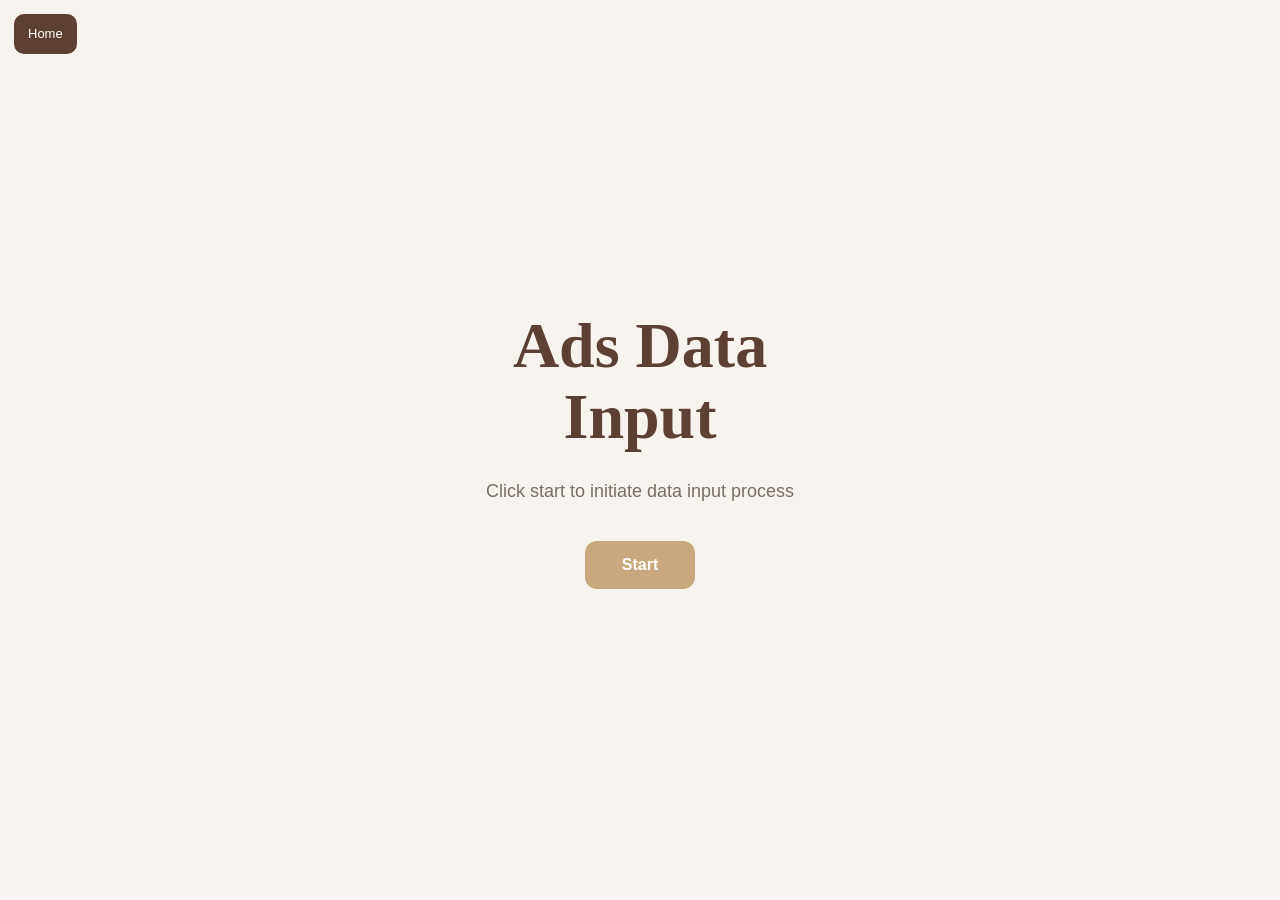
<file: frontend/index.html>
<!DOCTYPE html>
<html>
<head>
  <title>Ads Data Input</title>
  <meta name="viewport" content="width=device-width, initial-scale=1.0">
  <link rel="stylesheet" href="assets/css/global.css">
  <link rel="stylesheet" href="assets/css/index.css">
</head>

<body>
  <a href="index.html" class="home-button">Home</a>

  <div class="container">
    <h1>Ads Data Input</h1>
    <p>Click start to initiate data input process</p>
    <button onclick="goNext()">Start</button>
  </div>

  <script src="assets/js/script.js"></script>
  
</body>
</html>
</file>
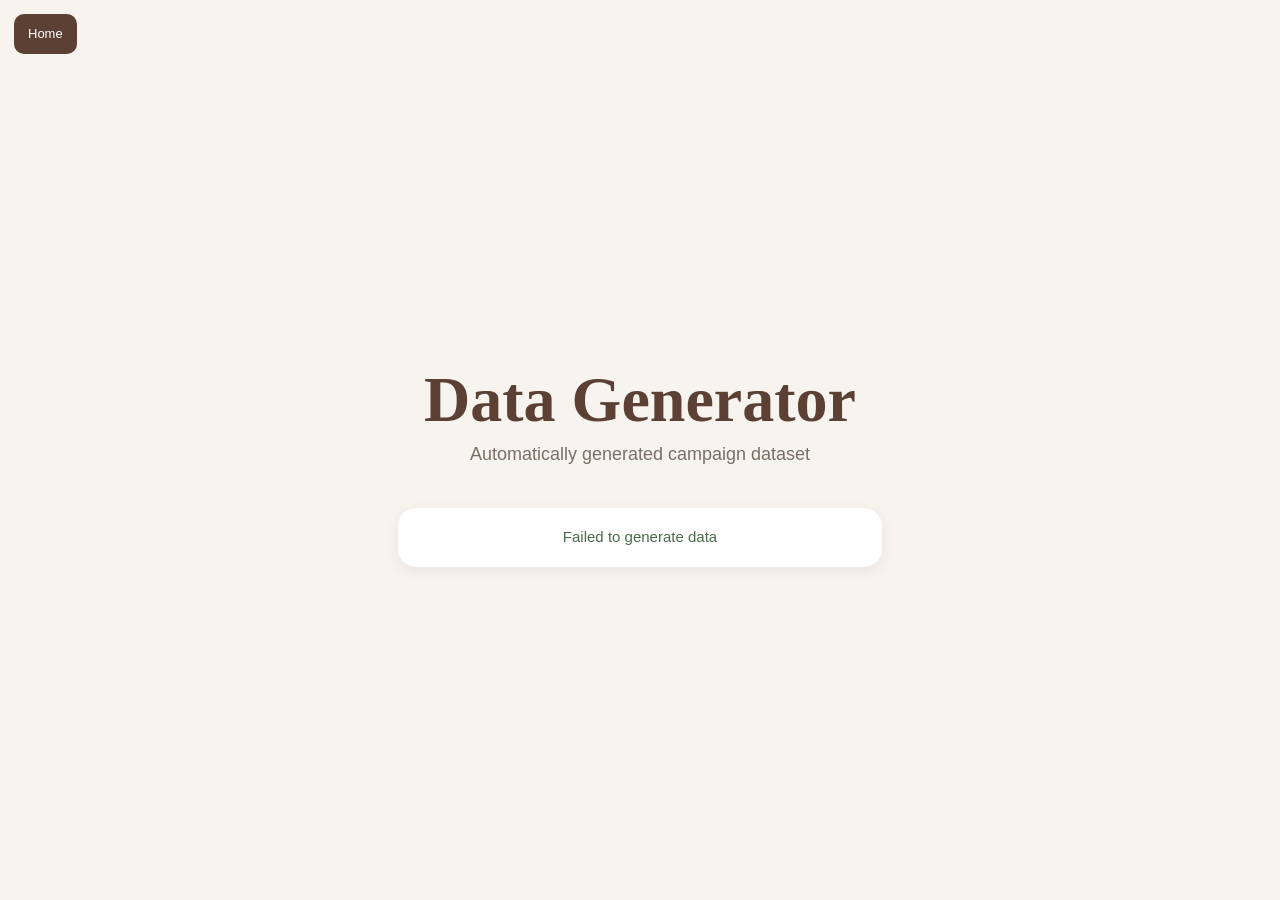
<file: frontend/auto.html>
<!DOCTYPE html>
<html>
<head>
  <title>Auto Generate Data</title>

  <meta name="viewport" content="width=device-width, initial-scale=1.0">

  <link rel="stylesheet" href="assets/css/global.css">
  <link rel="stylesheet" href="assets/css/auto.css">
</head>

<body>

  <a href="index.html" class="home-button">Home</a>

  <div class="container">

    <!-- HEADER -->
    <div class="page-header">
      <h1>Data Generator</h1>
      <p>Automatically generated campaign dataset</p>
    </div>

    <!-- STATUS -->
    <div class="card">
      <div class="status" id="status">
        Generating data<span class="dot"></span>
      </div>
    </div>

    <!-- PREVIEW -->
    <div id="preview"></div>

  </div>

  <script src="assets/js/script.js"></script>

</body>
</html>
</file>
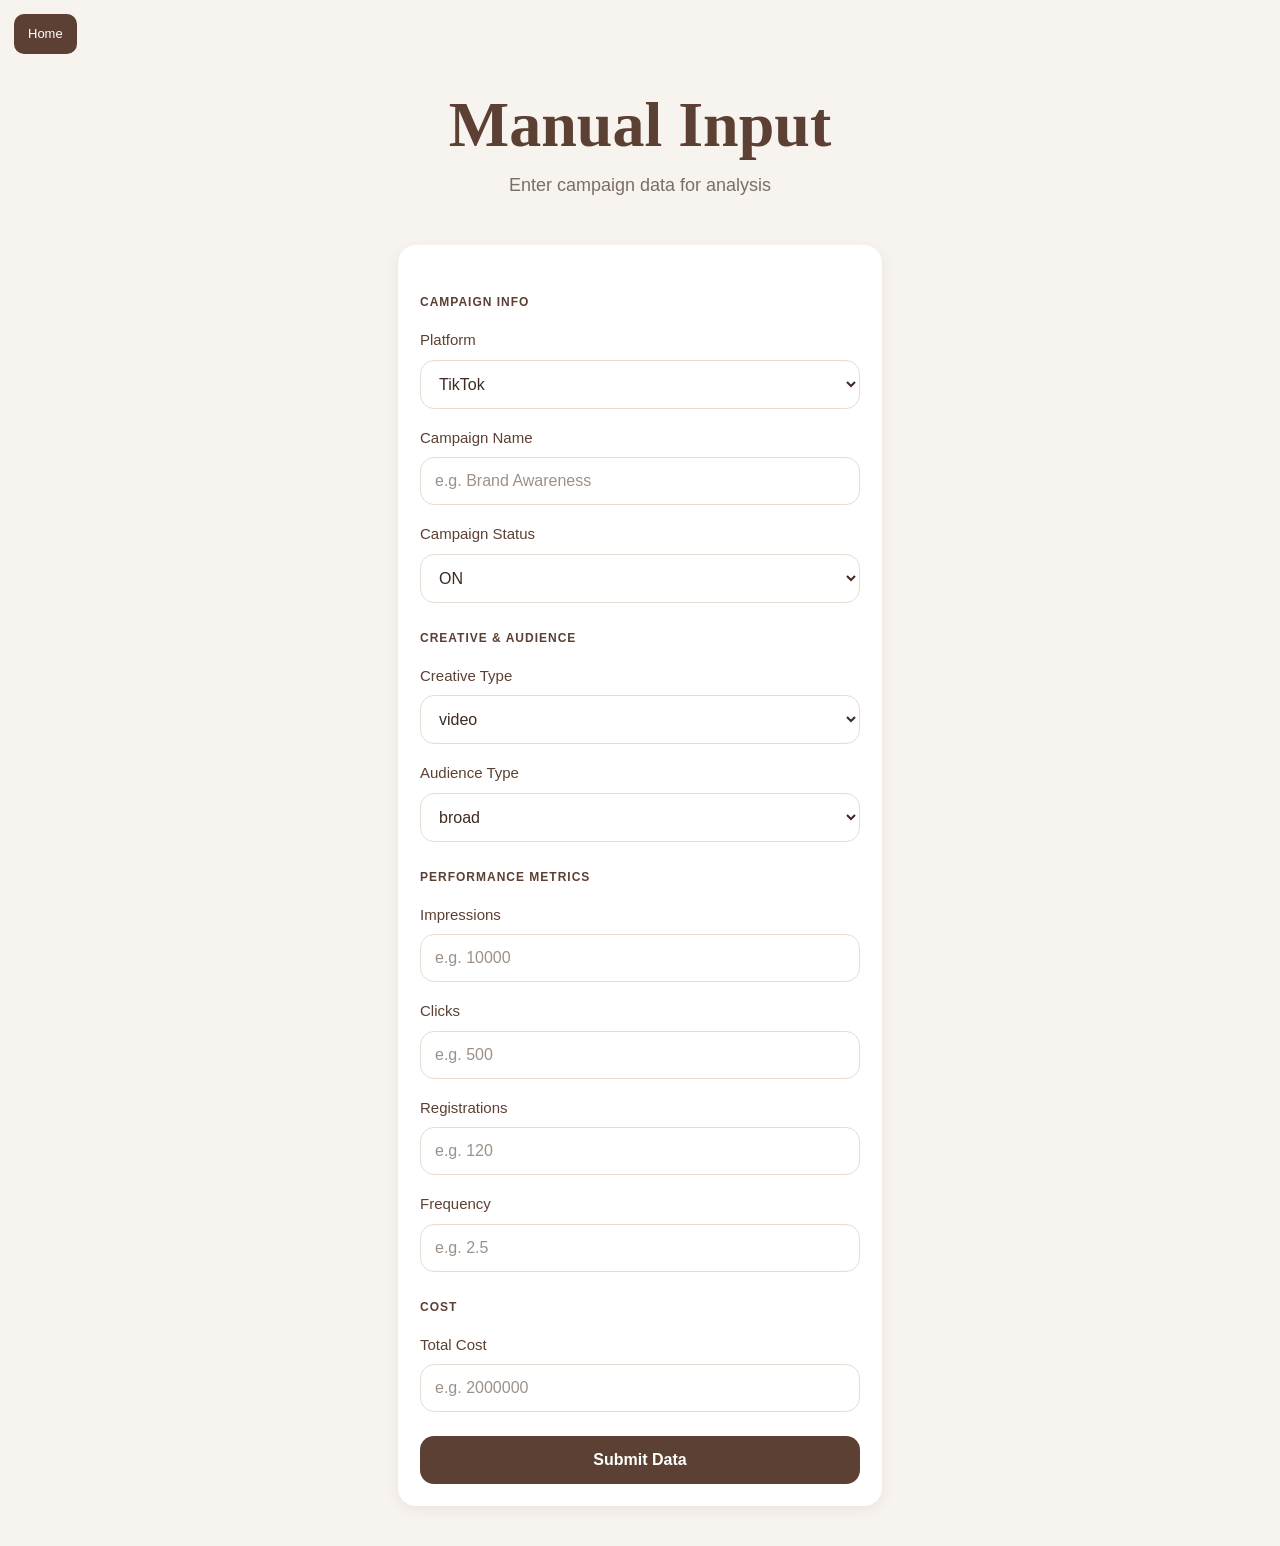
<file: frontend/manual.html>
<!DOCTYPE html>
<html>
<head>
  <title>Manual Data Input</title>

  <meta name="viewport" content="width=device-width, initial-scale=1.0">
  
  <link rel="stylesheet" href="assets/css/global.css">
  <link rel="stylesheet" href="assets/css/manual.css">
</head>

<body>

  <a href="index.html" class="home-button">Home</a>

  <div class="container">

    <div class="header">
      <h1>Manual Input</h1>
      <p>Enter campaign data for analysis</p>
    </div>

    <form class="form-card">

      <div class="section">Campaign Info</div>

      <label>Platform</label>
      <select id="platform">
        <option>TikTok</option>
        <option>Instagram</option>
        <option>Facebook</option>
      </select>

      <label>Campaign Name</label>
      <input type="text" id="campaign_name" placeholder="e.g. Brand Awareness">

      <label>Campaign Status</label>
      <select id="campaign_status">
        <option>ON</option>
        <option>PAUSED</option>
      </select>

      <div class="divider"></div>
      <div class="section">Creative & Audience</div>

      <label>Creative Type</label>
      <select id="creative_type">
        <option>video</option>
        <option>image</option>
        <option>carousel</option>
        <option>reels</option>
        <option>story</option>
      </select>

      <label>Audience Type</label>
      <select id="audience_type">
        <option>broad</option>
        <option>retargeting</option>
        <option>look alike</option>
        <option>custom audience</option>
      </select>

      <div class="divider"></div>
      <div class="section">Performance Metrics</div>

      <label>Impressions</label>
      <input type="text" id="impressions" placeholder="e.g. 10000">

      <label>Clicks</label>
      <input type="text" id="clicks" placeholder="e.g. 500">

      <label>Registrations</label>
      <input type="text" id="registrations" placeholder="e.g. 120">

      <label>Frequency</label>
      <input type="text" id="frequency" placeholder="e.g. 2.5">

    
      <div class="divider"></div>
      <div class="section">Cost</div>

      <label>Total Cost</label>
      <input type="text" id="cost" placeholder="e.g. 2000000">

      <button type="button" onclick="submitData()">Submit Data</button>

    </form>

  </div>

  <script src="assets/js/script.js"></script>

</body>
</html>
</file>
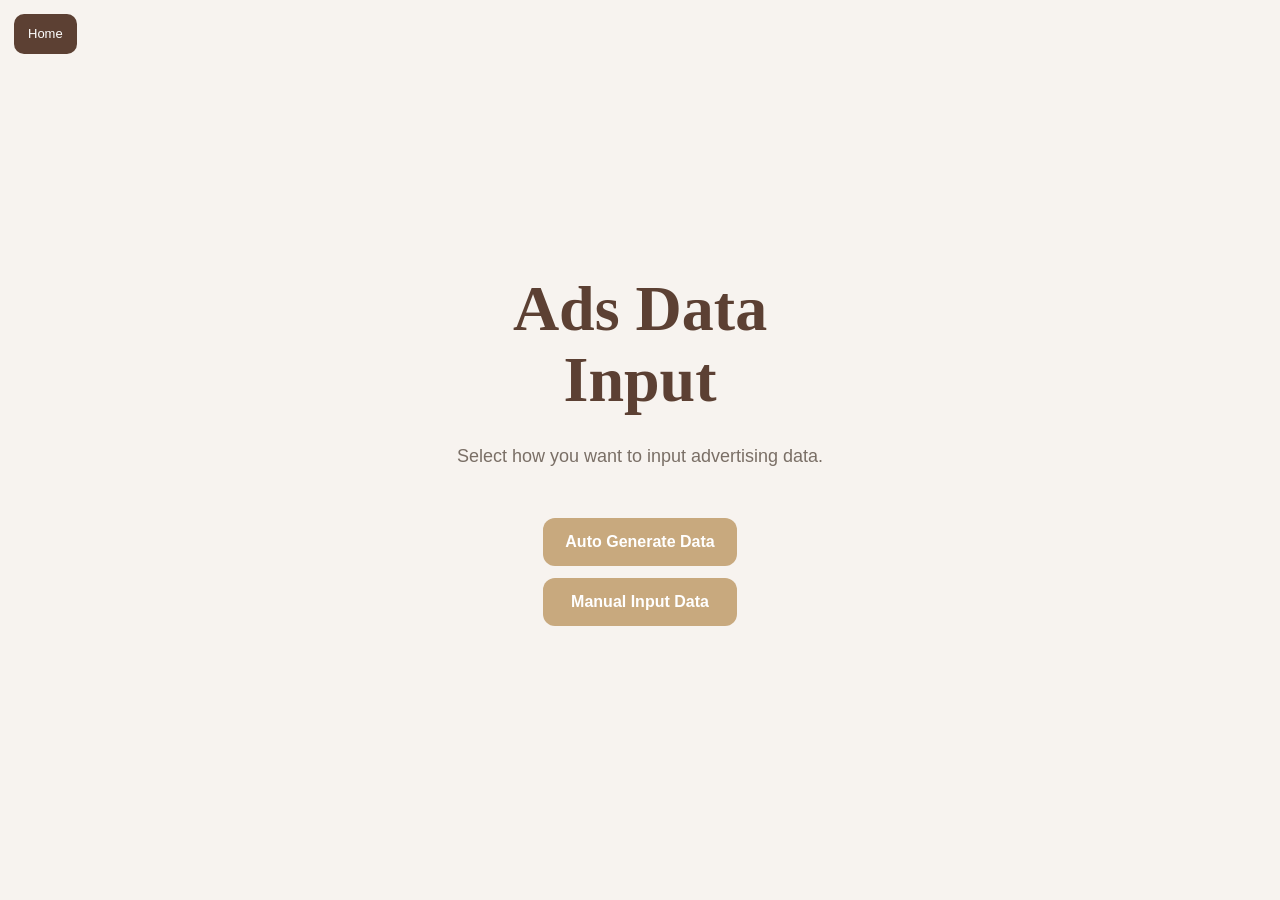
<file: frontend/options.html>
<!DOCTYPE html>
<html>
<head>
  <title>Select Mode</title>

  <meta name="viewport" content="width=device-width, initial-scale=1.0">

  <!-- Font -->
  <link href="https://fonts.googleapis.com/css2?family=Great+Vibes&family=Inter&display=swap" rel="stylesheet">
  
  <!-- CSS -->
  <link rel="stylesheet" href="assets/css/global.css">
  <link rel="stylesheet" href="assets/css/options.css">
</head>

<body>

  <a href="index.html" class="home-button">Home</a>
  
  <div class="container">
    <h1>Ads Data Input</h1>
    <p>Select how you want to input advertising data.</p>

    <div class="btn-group">
      <button onclick="autoMode()">Auto Generate Data</button>
      <button onclick="manualMode()">Manual Input Data</button>
    </div>

    <script src="assets/js/script.js"></script>

  </div>

</body>
</html>
</file>
<file: frontend/assets/css/global.css>
/* RESET */
* {
  margin: 0;
  padding: 0;
  box-sizing: border-box;
}

/* ROOT */
html,
body {
  width: 100%;
  min-height: 100%;
  overflow-x: hidden;
}

/* BODY */
body {
  font-family: Arial, sans-serif;
  background: #f7f3ef;
  color: #3e2a22;

  /* mobile-first */
  font-size: 16px;
  line-height: 1.5;
}

/* MAIN LAYOUT */
main,
.container {
  width: 100%;
  min-height: 100vh;

  display: flex;
  flex-direction: column;

  /* no vertical */
  justify-content: center;
  align-items: center;

  text-align: center;
  padding: 24px;
}

/* TYPOGRAPHY */
h1 {
  font-family: "Brush Script MT", cursive;
  color: #5c4033;

  font-size: clamp(38px, 9vw, 58px);
  line-height: 1.1;

  margin-bottom: 12px;
}

p {
  color: #7a6f66;

  font-size: clamp(14px, 4vw, 16px);

  margin-bottom: 22px;
}

/* BUTTON */
button {
  border: none;
  border-radius: 12px;

  background: #c8a97e;
  color: white;

  cursor: pointer;
  transition: 0.2s ease;

  width: auto;
  min-width: 110px;

  padding: 14px 22px;

  font-size: 15px;
  font-weight: 600;

  min-height: 48px;
}

button:hover {
  background: #b8966d;
}

/* HOME BUTTON */
.home-button {
  position: fixed;
  top: 14px;
  left: 14px;
  z-index: 100;

  padding: 10px 14px;

  background: #5c4033;
  color: white;

  border-radius: 10px;
  text-decoration: none;

  font-size: 13px;
  font-weight: 500;
}

/* MOBILE OPTIMIZATION */
@media (max-width: 480px) {

  main,
  .container {
    padding-left: 20px;
    padding-right: 20px;

    /* adjust to mobile */
    justify-content: center;

    /* avoid blankspace */
    min-height: 100svh;
  }

  h1 {
    font-size: clamp(34px, 10vw, 48px);
    margin-bottom: 10px;
  }

  p {
    font-size: 14px;
    margin-bottom: 18px;
  }

  button {
    width: fit-content;

    min-width: 100px;
    min-height: 46px;

    font-size: 14px;

    padding: 12px 18px;
  }

  .home-button {
    font-size: 12px;
    padding: 9px 12px;
  }
}

/* LARGE SCREEN */
@media (min-width: 768px) {

  main,
  .container {
    padding: 40px;
  }

  h1 {
    font-size: 64px;
  }

  p {
    font-size: 18px;
  }

  button {
    font-size: 16px;
  }
}
</file>
<file: frontend/assets/css/index.css>
/* CENTER LAYOUT */
body {
  display: flex;
  justify-content: center;
  align-items: center;
}

/* CONTAINER */
.container {
  text-align: center;
  display: flex;
  flex-direction: column;
  align-items: center;

  gap: 14px;

  /* 🔥 mobile friendly */
  width: 100%;
  max-width: 420px;
  padding: 0 16px;
}
</file>
<file: frontend/assets/css/auto.css>
/* PAGE */
.container {
  width: 100%;
  max-width: 520px;

  margin: 0 auto;
  padding: 90px 18px 40px;

  display: flex;
  flex-direction: column;
  gap: 18px;

  align-items: stretch;
  width: 100%;
}

/* HEADER */
.page-header {
  text-align: center;
}

.page-header h1 {
  margin-bottom: 6px;
}

.page-header p {
  margin-top: 2px;
}

/* STATUS */
.status {
  width: 100%;

  background: white;
  border-radius: 18px;

  padding: 18px;

  box-shadow: 0 4px 14px rgba(92, 64, 51, 0.08);

  font-size: 15px;
  color: #4a6b4a;
}

/* CARD */
.preview {
  width: 100%;

  background: white;
  border-radius: 18px;

  padding: 18px;

  box-shadow: 0 4px 14px rgba(92, 64, 51, 0.08);

  display: flex;
  flex-direction: column;
}

/* TITLE */
.preview-title {
  font-size: 18px;
  font-weight: 700;

  color: #5c4033;

  margin-bottom: 16px;

  text-align: left;
}

/* TABLE */
.preview table {
  width: 100%;
  table-layout: fixed;
  
  border-collapse: separate;
  border-spacing: 0;

  overflow: hidden;
  border-radius: 14px;

  border: 1px solid #eadfd6;

  font-size: 14px;
}

/* CELL */
.preview td {
  padding: 14px 12px;
  border-bottom: 1px solid #f0e7e0;

  text-align: left;
}

.preview tr {
  width: 100%;
}

/* LABEL COLUMN */
.preview td:first-child {
  width: 45%;

  background: #f5e9e2;

  font-weight: 700;
  color: #5a3d2e;

  border-right: 1px solid #eadfd6;
}

/* VALUE COLUMN */
.preview td:last-child {
  background: #fffaf7;
  color: #4d4038;
}

/* LAST ROW */
.preview tr:last-child td {
  border-bottom: none;
}

/* BUTTON */
.send-btn {
  width: 100%;

  margin-top: 18px;
  padding: 14px;

  border-radius: 14px;

  background: #5c4033;
  color: white;

  font-size: 15px;
}

.send-btn:hover {
  background: #3f2c22;
}

/* MOBILE */
@media (max-width: 480px) {

  .container {
    padding: 84px 16px 32px;
  }

  .preview,
  .status {
    border-radius: 16px;
    padding: 16px;
  }

  .preview td {
    padding: 13px 10px;
    font-size: 13px;
  }

  .send-btn {
    padding: 13px;
  }
}
</file>
<file: frontend/assets/css/manual.css>
/* PAGE */
.container {
  width: 100%;
  max-width: 520px;

  margin: 0 auto;
  padding: 90px 18px 40px;
}

/* HEADER */
.header {
  text-align: center;

  margin-bottom: 24px;
}

/* FORM CARD */
.form-card {
  width: 100%;

  background: white;
  border-radius: 18px;

  padding: 22px;

  box-shadow: 0 4px 14px rgba(92, 64, 51, 0.08);
}

/* SECTION */
.section {
  margin: 26px 0 12px;

  font-size: 12px;
  font-weight: 700;

  letter-spacing: 1px;
  text-transform: uppercase;

  color: #5c4033;

  text-align: left;
}

/* LABEL */
label {
  display: block;

  margin-bottom: 8px;
  margin-top: 18px;

  font-size: 15px;
  color: #5c4033;

  text-align: left;
}

/* INPUT */
input,
select {
  width: 100%;

  padding: 14px 14px;

  border-radius: 14px;
  border: 1px solid #e8ddd2;

  background: #fff;

  font-size: 16px;
  color: #3e2a22;
}

input::placeholder {
  color: #9d9187;
}

input:focus,
select:focus {
  outline: none;

  border-color: #c8a97e;

  box-shadow: 0 0 0 3px rgba(200,169,126,0.18);
}

/* BUTTON */
button {
  width: 100%;

  margin-top: 24px;
  padding: 15px;

  border-radius: 14px;

  font-size: 16px;

  background: #5c4033;
}

button:hover {
  background: #3f2c22;
}

/* MOBILE */
@media (max-width: 480px) {

  .container {
    padding: 84px 16px 32px;
  }

  .form-card {
    padding: 18px;
    border-radius: 16px;
  }

  input,
  select {
    font-size: 15px;
    padding: 13px;
  }

  label {
    font-size: 14px;
  }
}
</file>
<file: frontend/assets/css/options.css>
/* CENTER LAYOUT */
body {
  display: flex;
  justify-content: center;
  align-items: center;
}

/* CONTAINER */
.container {
  text-align: center;
  display: flex;
  flex-direction: column;
  align-items: center;

  gap: 16px;

  width: 100%;
  max-width: 420px;
  padding: 0 16px;
}

/* BUTTON GROUP */
.btn-group {
  display: flex;
  flex-direction: column;
  gap: 12px;
  margin-top: 10px;
}

/* BUTTON SIZE */
.btn-group button {
  width: 100%;
  max-width: 240px;
}
</file>
